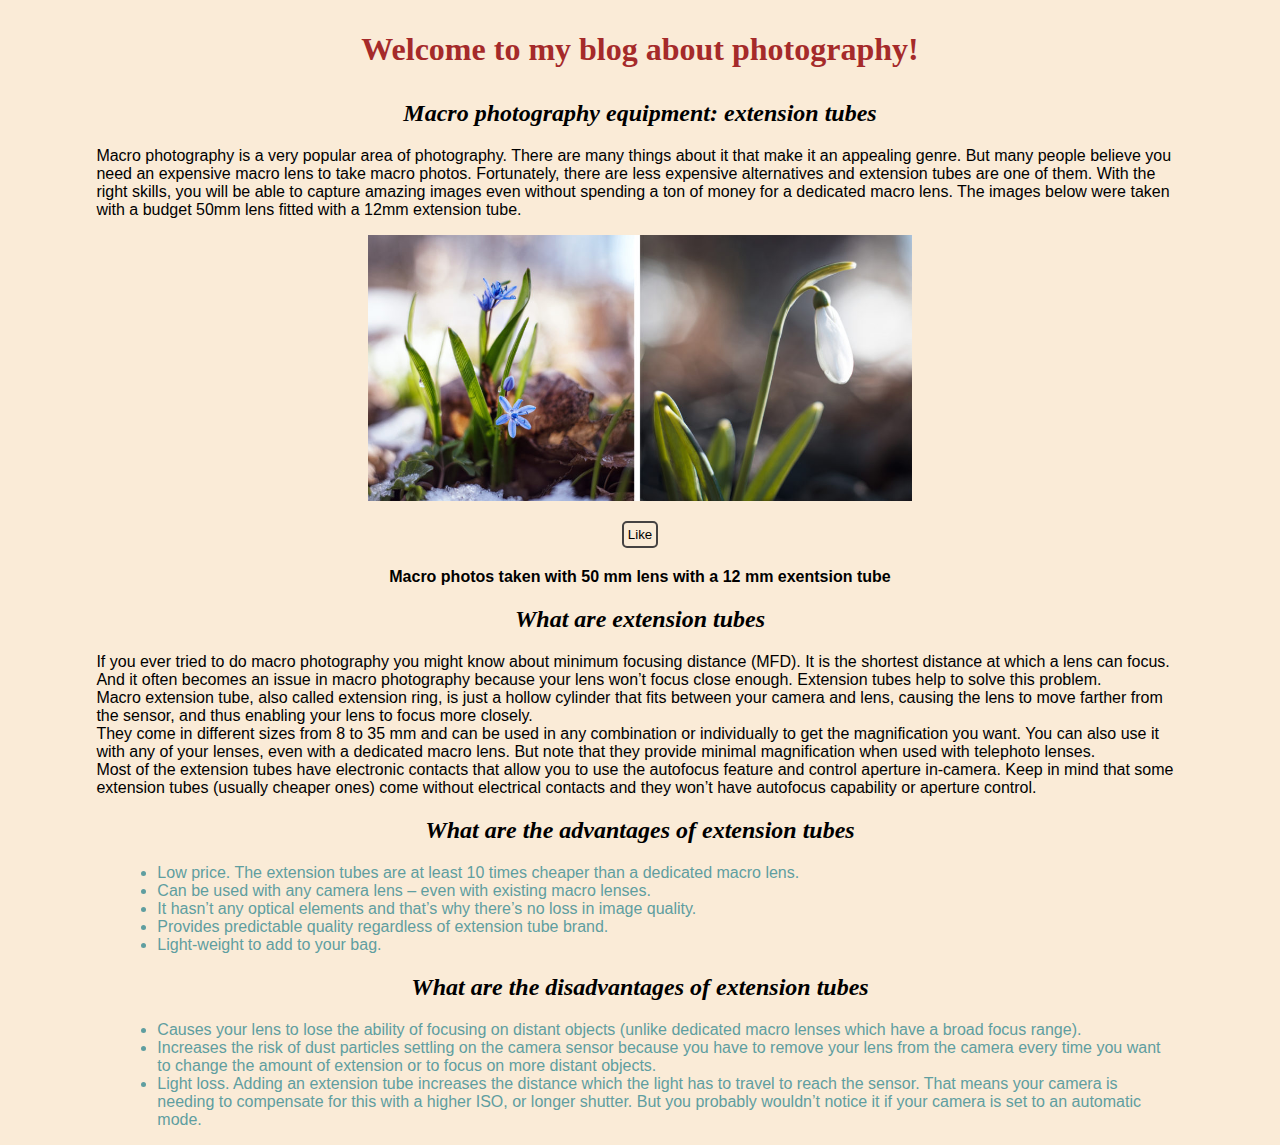
<file: blog.html>
<!DOCTYPE html>
<html lang="en">
<head>
    <meta charset="UTF-8">
    <meta http-equiv="X-UA-Compatible" content="IE=edge">
    <meta name="viewport" content="width=device-width, initial-scale=1.0">
    <title>Document</title>
    <link href = "myStyles.css" rel = "stylesheet" type = "text/css"/>
</head>
<body>
    <h1>Welcome to my blog about photography!</h1>
    <article>
        <h2>Macro photography equipment: extension tubes</h2>
        <p>Macro photography is a very popular area of photography. There are many things about it that make it an appealing genre. But many people believe you need an expensive macro lens to take macro photos.
            Fortunately, there are less expensive alternatives and extension tubes are one of them.
            With the right skills, you will be able to capture amazing images even without spending a ton of money for a dedicated macro lens.
            The images below were taken with a budget 50mm lens fitted with a 12mm extension tube.
        </p>
        <figure>
            <img src = "images/macro1.jpg">
            <button class = "likeBtn">Like</button>
            <figcaption>Macro photos taken with 50 mm lens with a 12 mm exentsion tube</figcaption>
        </figure>
        <h2>What are extension tubes</h2>
        <p>If you ever tried to do macro photography you might know about minimum focusing distance (MFD). It is the shortest distance at which a lens can focus. And it often becomes an issue in macro photography because your lens won’t focus close enough. Extension tubes help to solve this problem. <br>

            Macro extension tube, also called extension ring, is just a hollow cylinder that fits between your camera and lens, causing the lens to move farther from the sensor, and thus enabling your lens to focus more closely.<br>
            
            They come in different sizes from 8 to 35 mm and can be used
            in any combination or individually to get the magnification you want. You can also use it with any of your lenses, even with a dedicated macro lens. But note that they provide minimal magnification when used with telephoto lenses.<br>
            
            Most of the extension tubes have electronic contacts that allow you to use the autofocus feature and control aperture in-camera. Keep in mind that some extension tubes (usually cheaper ones) come without electrical contacts and they won’t have autofocus capability or aperture control.</p>
        <h2>What are the advantages of extension tubes</h2>
        <ul>
            <li>Low price. The extension tubes are at least 10 times cheaper than a dedicated macro lens.</li>
            <li>Can be used with any camera lens – even with existing macro lenses.</li>
            <li>It hasn’t any optical elements and that’s why there’s no loss in image quality.</li>
            <li>Provides predictable quality regardless of extension tube brand.</li>
            <li>Light-weight to add to your bag.</li>
        </ul>
        <h2>What are the disadvantages of extension tubes</h2>
        <ul>
            <li>Causes your lens to lose the ability of focusing on distant objects (unlike dedicated macro lenses which have a broad focus range).</li>
            <li>Increases the risk of dust particles settling on the camera sensor because you have to remove your lens from the camera every time you want to change the amount of extension or to focus on more distant objects.</li>
            <li>Light loss. Adding an extension tube increases the distance which the light has to travel to reach the sensor. That means your camera is needing to compensate for this with a higher ISO, or longer shutter. But you probably wouldn’t notice it if your camera is set to an automatic mode.</li>

        </ul>
    </article>

    <script type="text/javascript" src="index.js"></script>
</body>
</html>
</file>
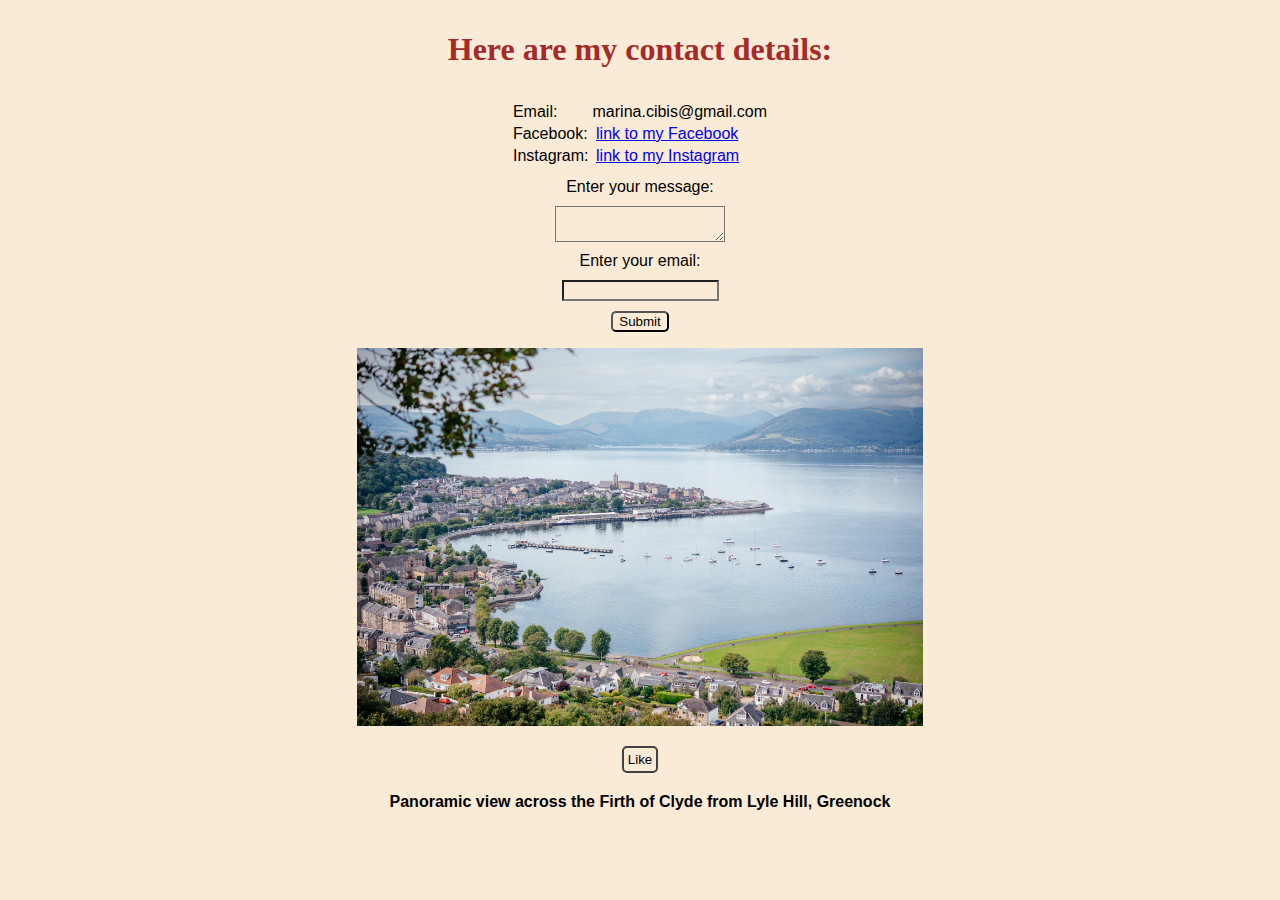
<file: contact.html>
<!DOCTYPE html>
<html lang="en">
<head>
    <meta charset="UTF-8">
    <meta http-equiv="X-UA-Compatible" content="IE=edge">
    <meta name="viewport" content="width=device-width, initial-scale=1.0">
    <title>Document</title>
    <link href = "myStyles.css" rel = "stylesheet" type = "text/css"/>
</head>
<body>
    <h1>Here are my contact details:</h1>
    <table>
        <tbody>
            <tr>
                <td>Email:</td>
                <td>marina.cibis@gmail.com</td>
            </tr>
            <tr>
                <td>Facebook:</td>
                <td><a href = "https://www.facebook.com/marineseaa">link to my Facebook</a></td>
            </tr>
            <tr>
                <td>Instagram:</td>
                <td><a href = "https://www.instagram.com/marin.adalmare">link to my Instagram</a></td>
            </tr>
        </tbody>
    </table>

    <!--leave your message section  -->
    <form id="messageForm">
        <label for="message">Enter your message:</label>
        <textarea id="message" name="message" required></textarea>
      
        <label for="email">Enter your email:</label>
        <input type="email" id="email" name="email" required>
      
        <input type="submit" value="Submit" onclick="alert('Thank you! You will be contacted soon.')">
      </form>

    <figure>
        <img src = "images/greenock.jpg">
        <button class = "likeBtn">Like</button>
        <figcaption>Panoramic view across the Firth of Clyde from Lyle Hill, Greenock</figcaption>
    </figure>


    <script type="text/javascript" src="index.js"></script>
</body>
</html>
</file>
<file: myStyles.css>
/* styling for all the elements on the page */
* {
    background-color: antiquewhite;
    font-family: "Gill Sans", sans-serif;
    /* width: 90%; */
    margin-left: 2%;
    margin-right: 2%;
}

/* styling for h1 and h2 headings */
h1, h2 {
    text-align: center;
    font-family: 'Times New Roman', Times, serif;
}

/* setting padding of 20 pixels left and right and 10 pixels top and bottom for h1 
setting h1 tags for brown*/
h1 {
    font-size: xx-large;
    padding-left: 20px;
    padding-right: 20px;
    padding-top: 10px;
    padding-bottom: 10px;
    color: brown;
}

h2 {
    font-size: x-large;
    /* making h2 elements italic */
    font-style: italic;
}

/* styling the images */
img {
    display: block;
    /* setting center alignment of the image */
    margin-left: auto;
    margin-right: auto;
    height: 50%;
    width: 50%;
  }

/* changing caption to bold, centered, and 20 pixels in size */
figcaption {
    text-align: center;
    size: 20px;
    margin-left: auto;
    margin-right: auto;
    font-weight: bold;
}

/* setting indent for hobby section */
.hobby {
    text-indent: 3em;
}

/* highlighting ul items with CadetBlue */
ul {
    color: cadetblue;
}

/* styling the navigation bar */
nav ul li  {
    display: inline;
    margin-left: 1em;
    margin-right: 1em;
    font-size: large;
}

nav ul {
    text-align: center;
    margin-left: auto;
    margin-right: auto;
}

/* setting cursive font for quotes */
q {
    font-family: cursive;
}

#quote1 {
    text-align: left;
    margin-left: 2em;
    width: 30em;    
}

#quote2 {
    text-align: center;
    margin-left: auto;
    margin-right: auto;
    width: 30em;
}

#quote3 {
    text-align: right;
    width: 30em;
    margin-left: auto;
    margin-right: 2em;
}

/* setting box borders for quotes */
.quote {
    /* border: 3px solid brown; */
    border-top-left-radius: 10px;
    border-bottom-right-radius: 10px;
    padding: 4px
}

/* making all h3 tags to have width of 25% */
h3 {
    width: 25%
}

/* setting styling for table */
table {
    width: 100px;
    margin-left: auto;
    margin-right: auto;
}

/* styling for form */
#form {
    width: 250px;
}

/* styling for leave message form */
#messageForm {
    display: flex;
    flex-direction: column;
    align-items: center;
    margin: 10px;
  }

#messageForm textarea, input[type="email"] {
    margin: 10px;
}

#messageForm input[type="submit"] {
    border-radius: 5px;
}
  
/* styling for radio buttons */
fieldset {
    width: 300px
}

/* styling for "save for later" button in the quotes section */
.quote button {
    display: block;
    margin: 20px auto;
    border-radius: 5px;
    border: 2px solid rgb(69, 66, 66);
    padding: 4px;
}

/* styling for "like" button under the images*/
figure button {
    display: block;
    margin: 20px auto;
    border-radius: 5px;
    border: 2px solid rgb(69, 66, 66);
    padding: 4px;
}

.liked {
    background-color: brown;
    color: white;
}
</file>
